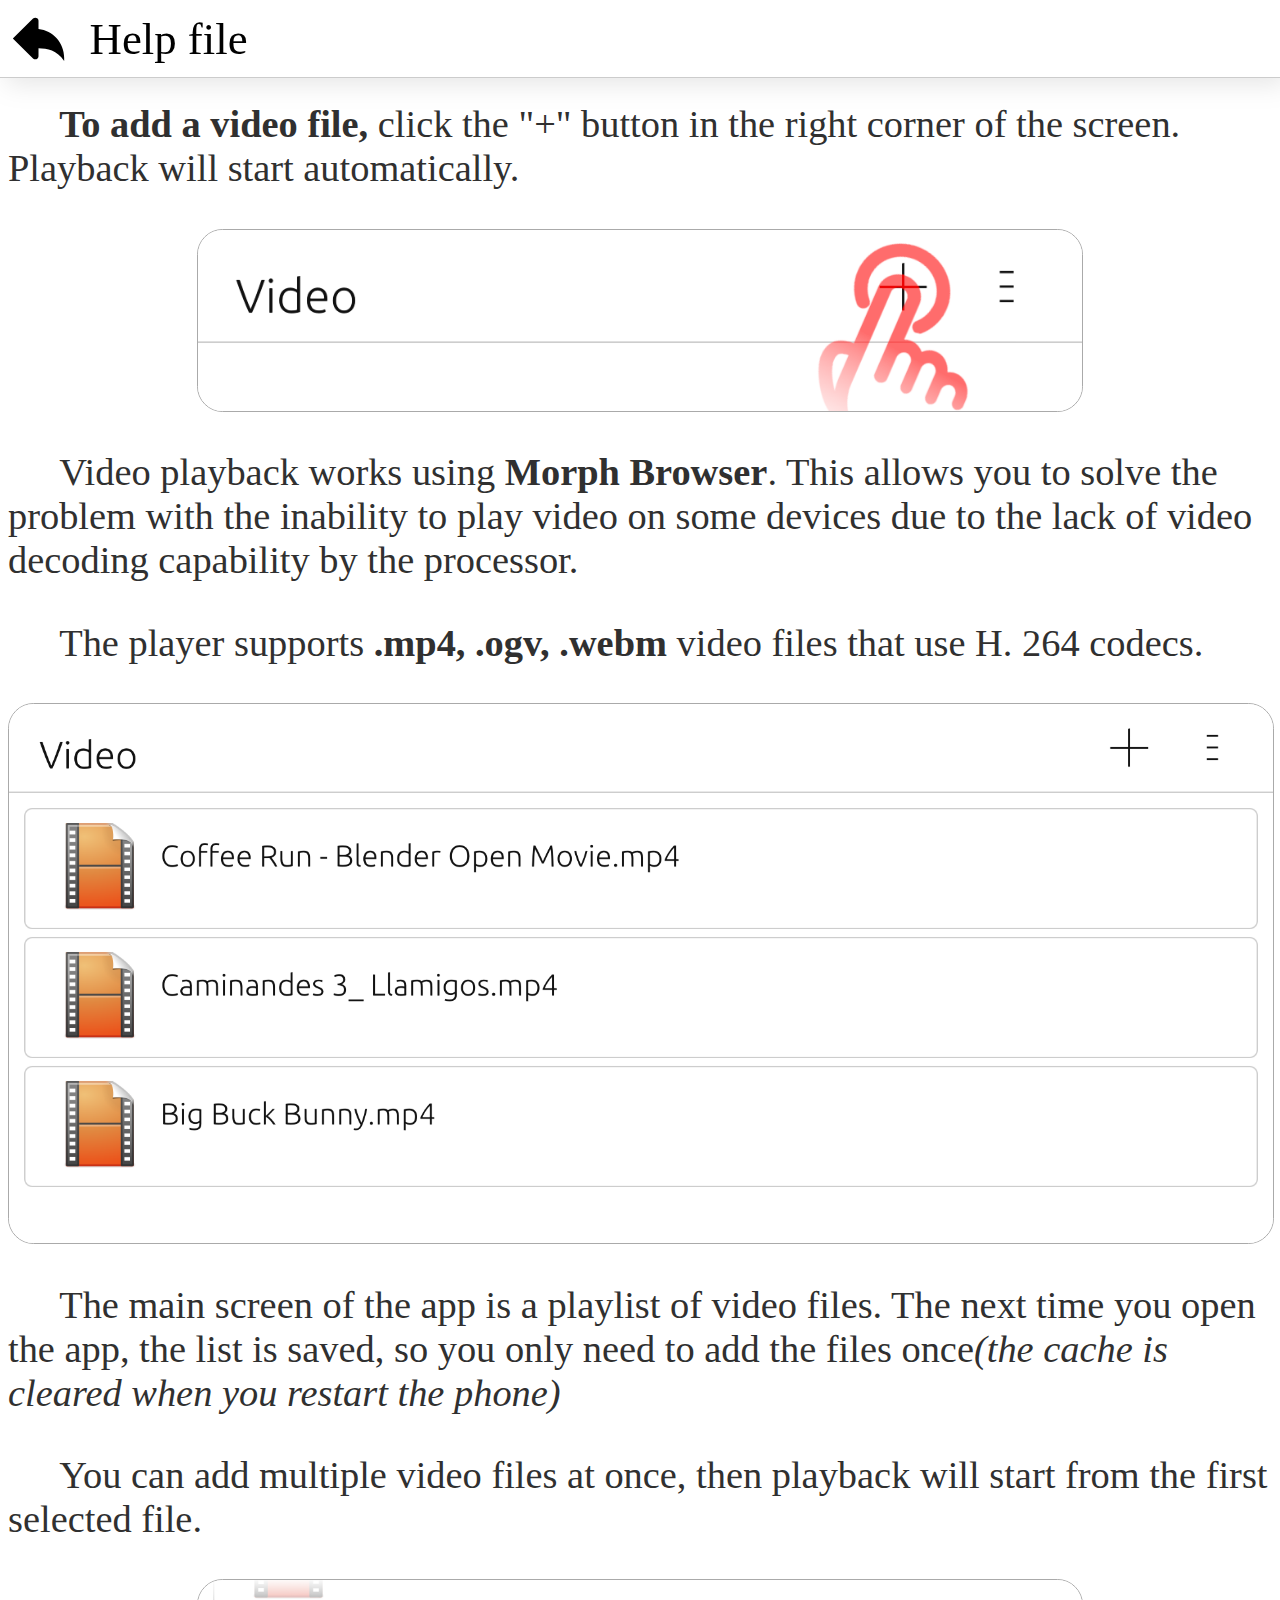
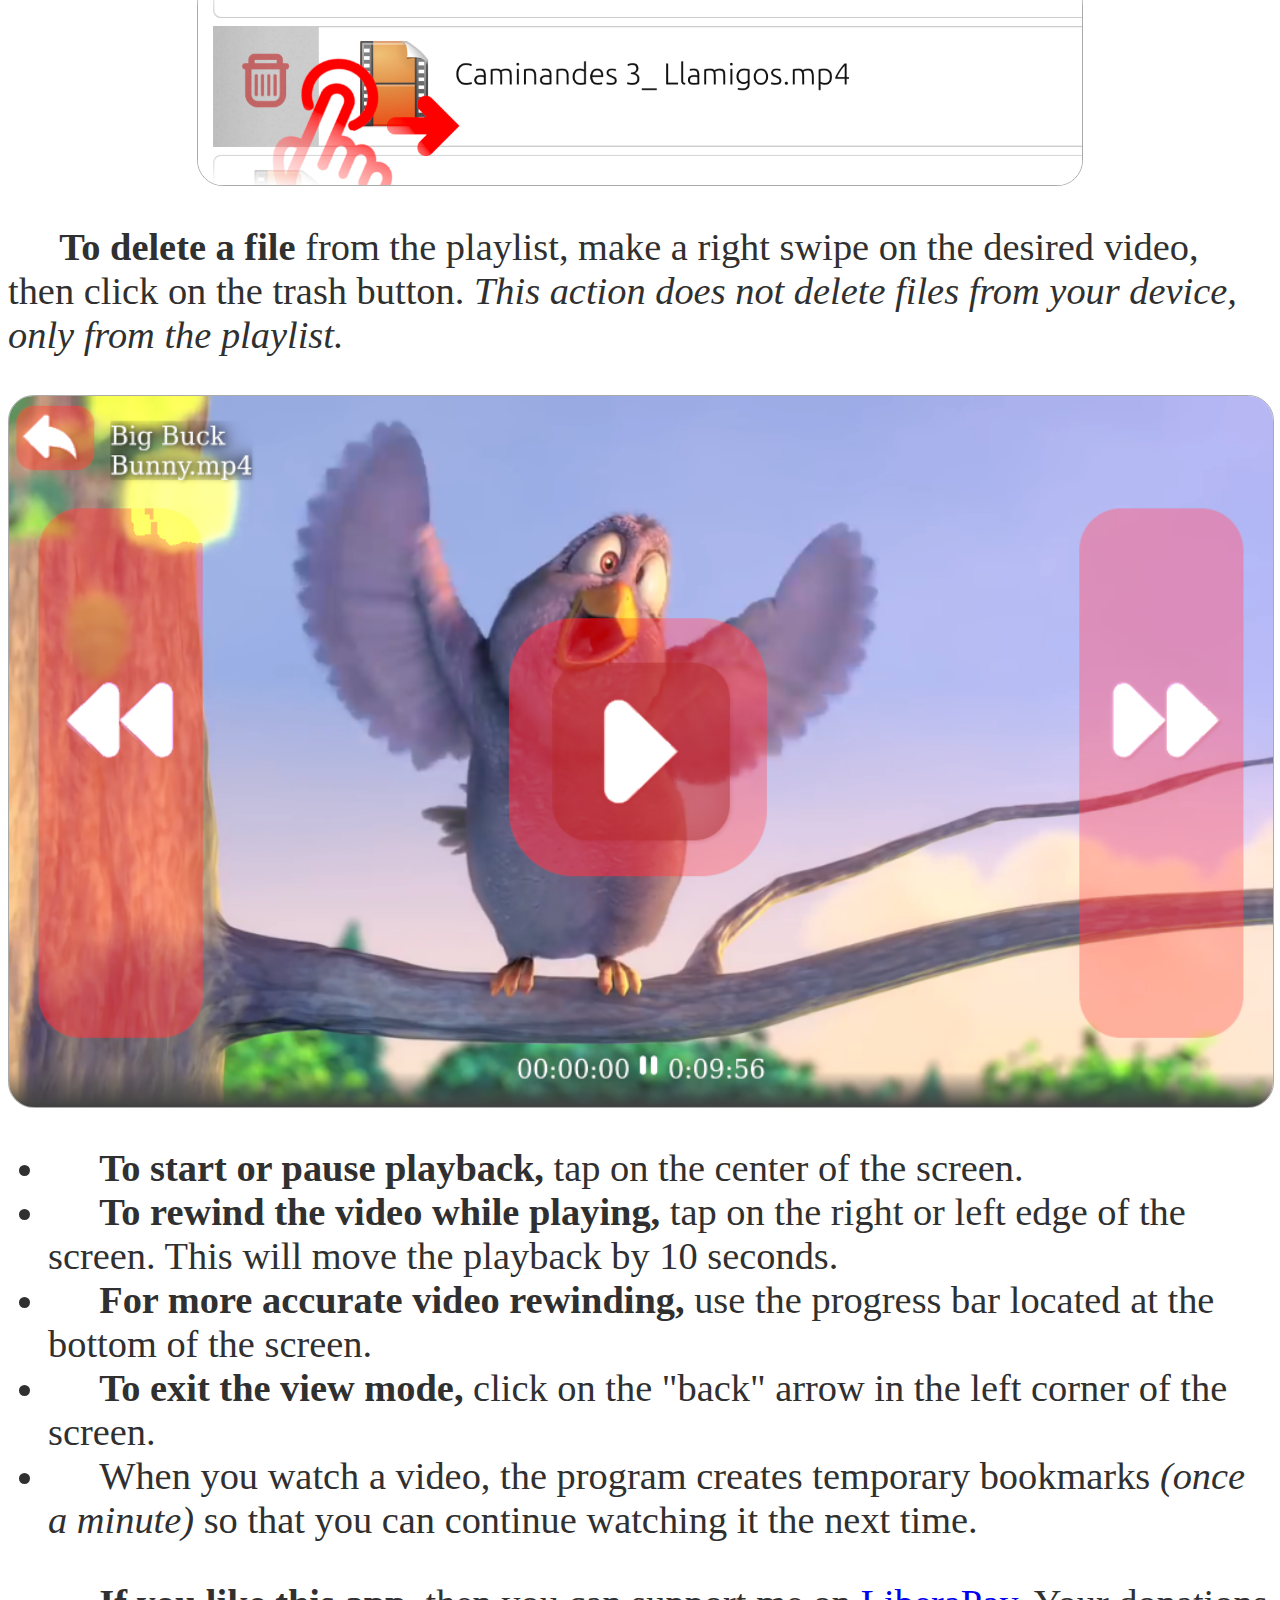
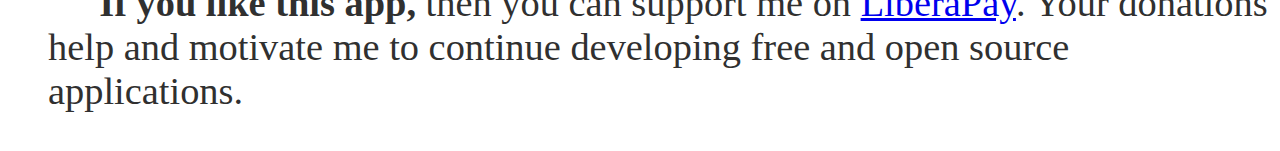
<file: src/faq/en.html>
<!DOCTYPE html>
<meta charset="UTF-8" />
<meta name="viewport" content="width=device-width, initial-scale=1.0">
<html>
    <head>
        <title></title>
        <script type="text/javascript" src="../jquery.js"></script>
        <script>  
$(document).ready(function(){
$('.end_pr').on('click', function() {
  alert("end_video");
}); 
});
    </script>  
    </head>
    <link rel= "stylesheet" type= "text/css" href= "../style.css">
    <body class=faq>
    <div class="end_pr"><span>Help file</span></div>
    <p><b>To add a video file,</b> click the "+" button in the right corner of the screen. Playback will start automatically.</p>
    <img src="screenshot_1.png" class="small">
    <p>Video playback works using <b>Morph Browser</b>. This allows you to solve the problem with the inability to play video on some devices due to the lack of video decoding capability by the processor.</p>
    <p>The player supports <b>.mp4, .ogv, .webm</b> video files that use H. 264 codecs.</p>
    <img src="screenshot_2.png" class="">
    <p>The main screen of the app is a playlist of video files. The next time you open the app, the list is saved, so you only need to add the files once<i>(the cache is cleared when you restart the phone)</i></p>
    <p>You can add multiple video files at once, then playback will start from the first selected file.</p>
    <img src="screenshot_3.png" class="small">
    <p><b>To delete a file</b> from the playlist, make a right swipe on the desired video, then click on the trash button. <i>This action does not delete files from your device, only from the playlist.</i></p>
    <img src="screenshot_4.png" class="">
    <ul>
    <li><b>To start or pause playback,</b> tap on the center of the screen.</li>
    <li><b>To rewind the video while playing,</b> tap on the right or left edge of the screen. This will move the playback by 10 seconds.</li>
    <li><b>For more accurate video rewinding,</b> use the progress bar located at the bottom of the screen.</li>
    <li><b>To exit the view mode,</b> click on the "back" arrow in the left corner of the screen.</li>
    <li>When you watch a video, the program creates temporary bookmarks <i>(once a minute)</i> so that you can continue watching it the next time.</li>
    <p><b>If you like this app,</b> then you can support me on <a href="javascript:alert('LiberaPay');">LiberaPay</a>. Your donations help and motivate me to continue developing free and open source applications.</p>
  </body>
</html>
</file>
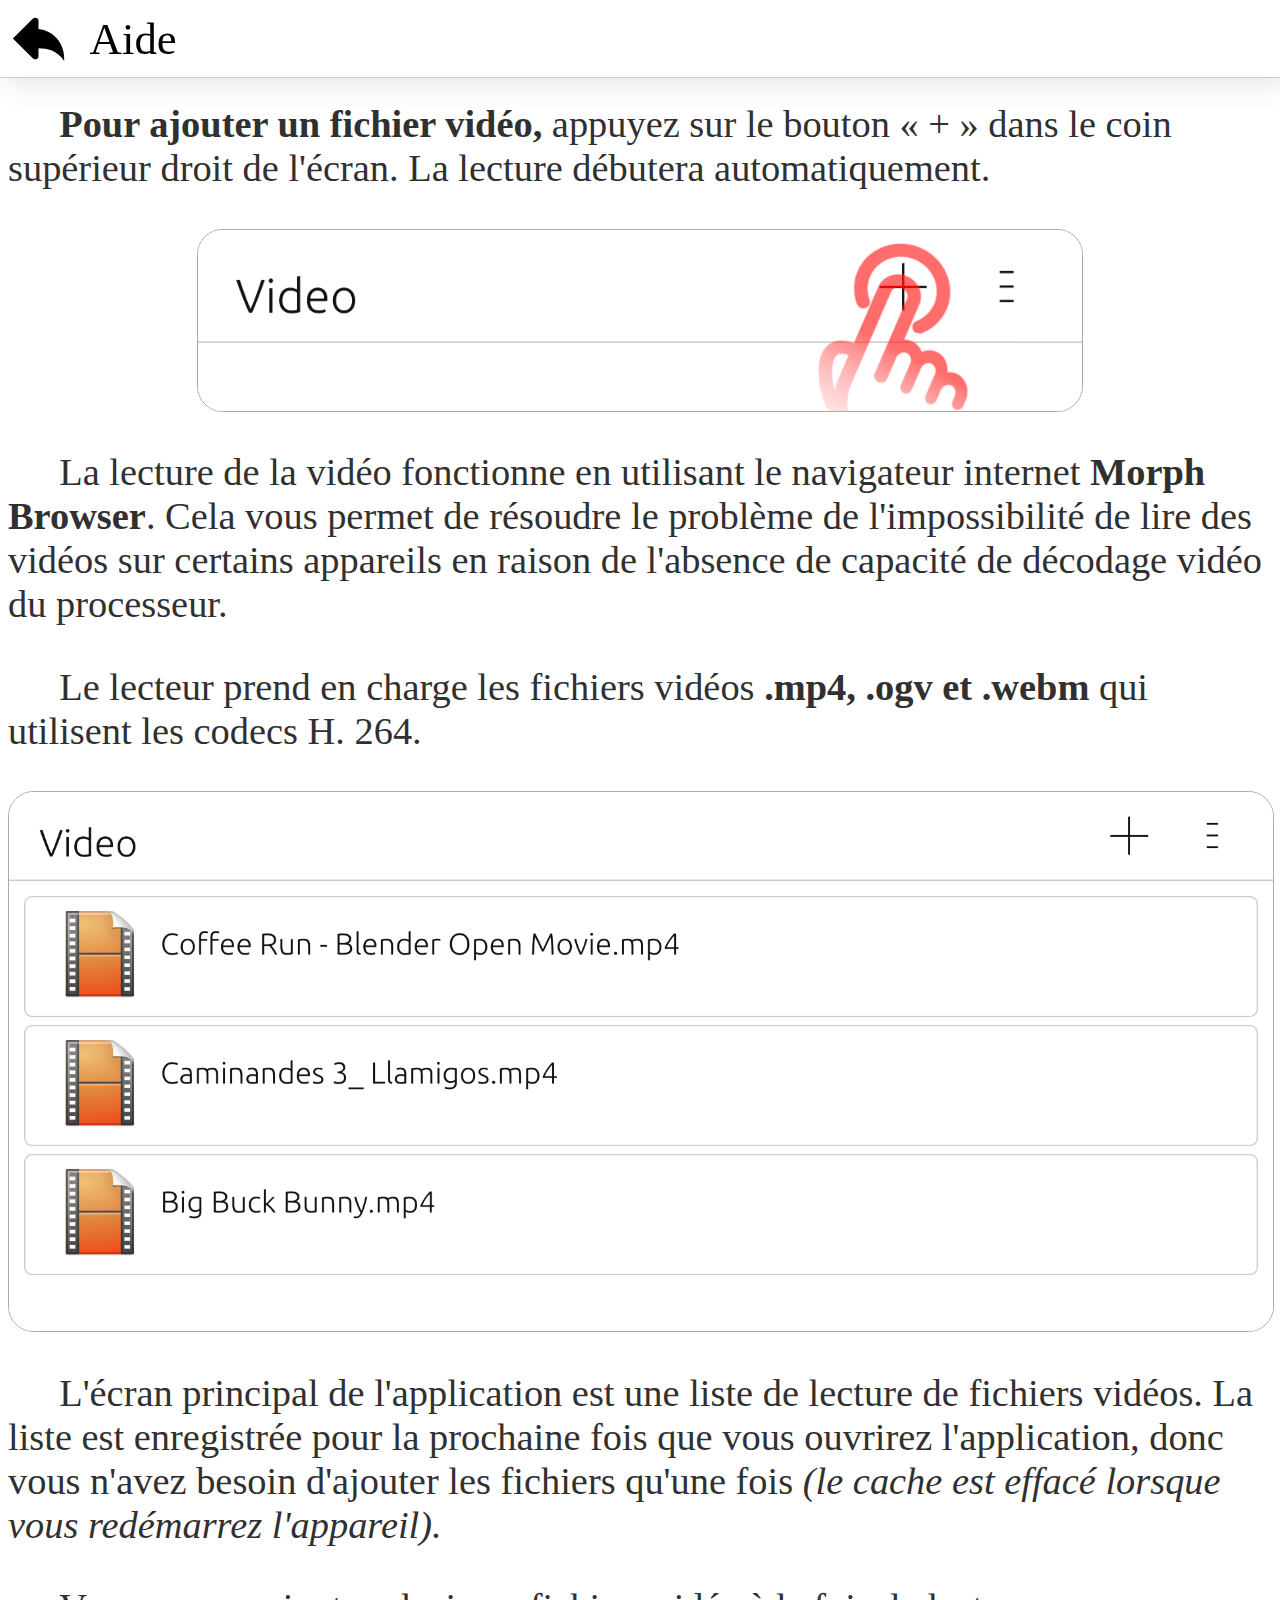
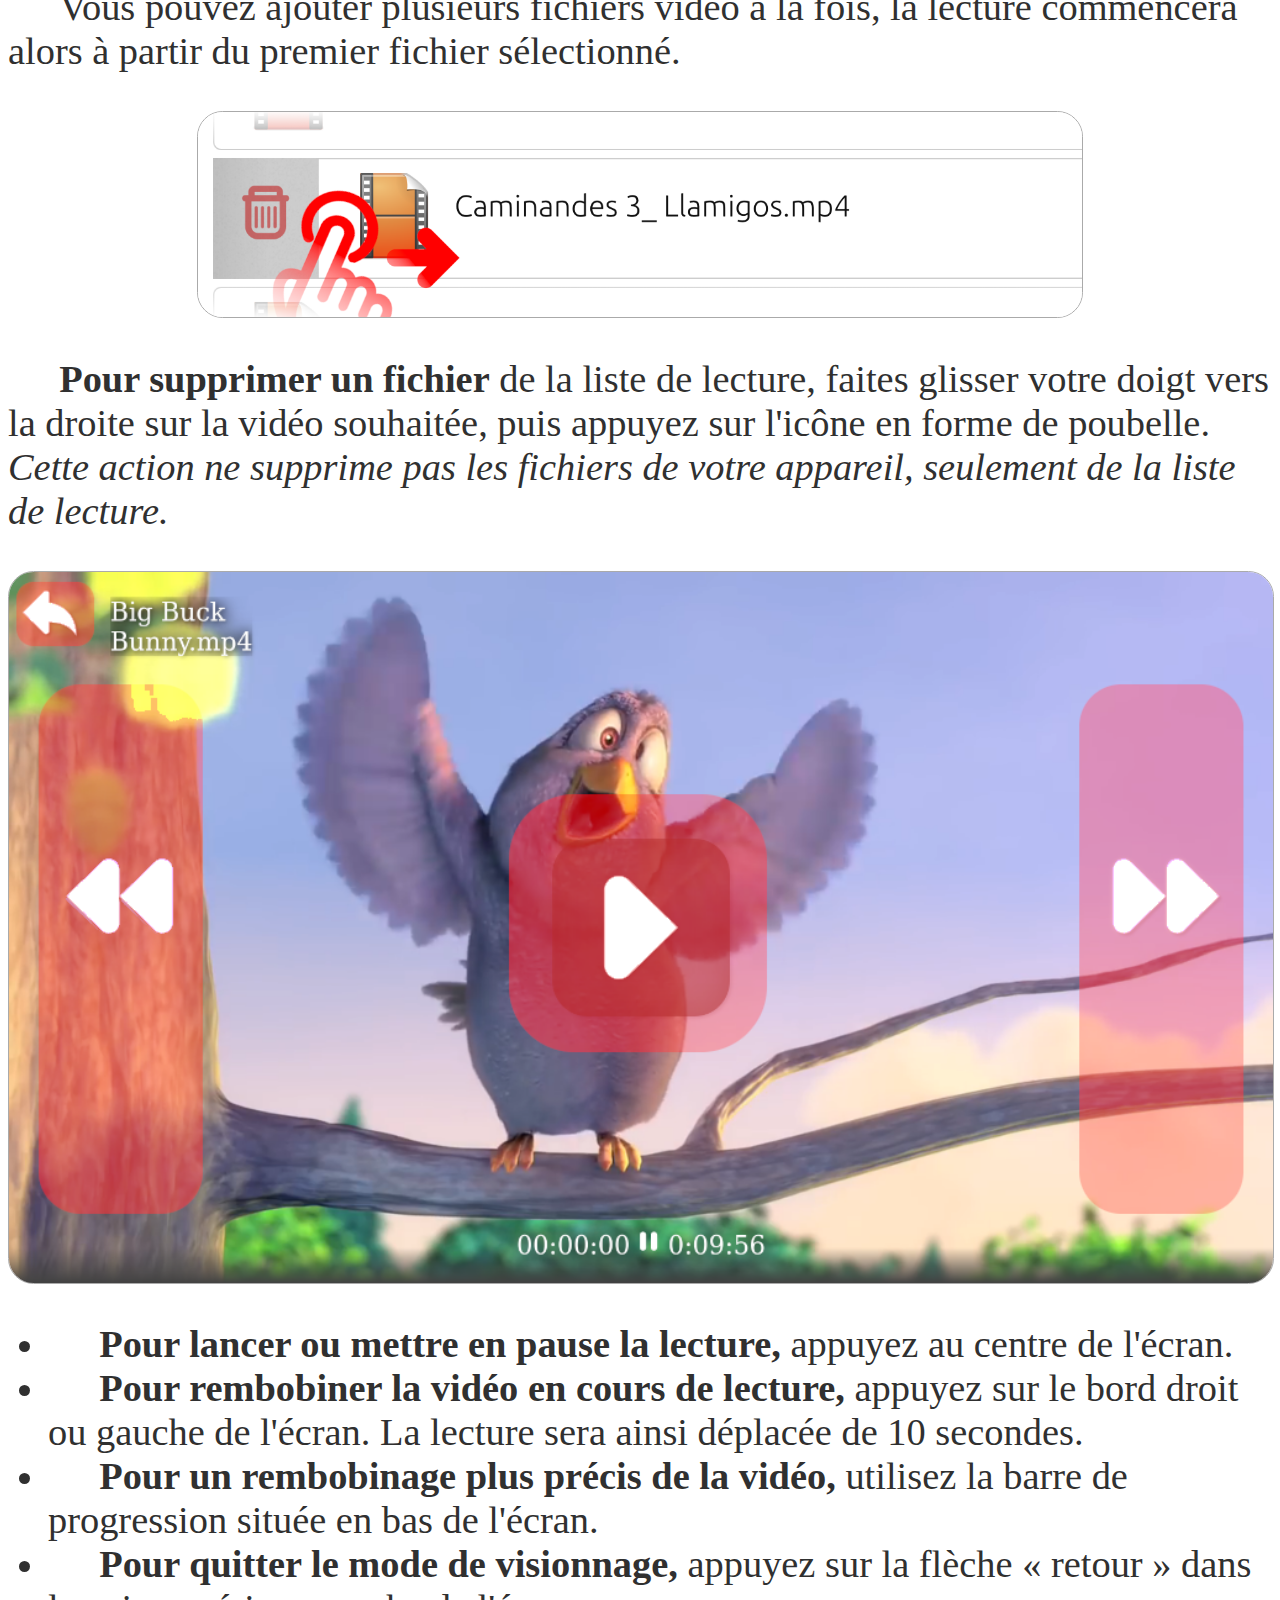
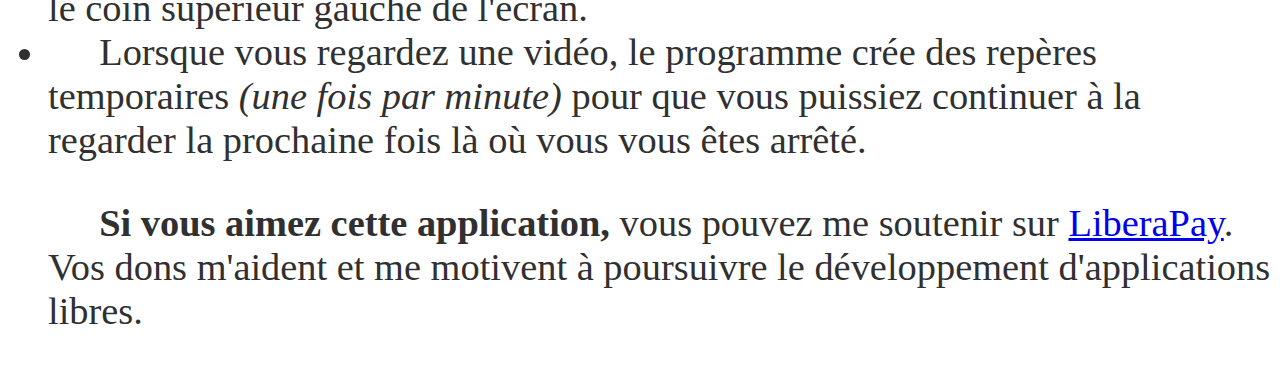
<file: src/faq/fr.html>
<!DOCTYPE html>
<meta charset="UTF-8" />
<meta name="viewport" content="width=device-width, initial-scale=1.0">
<html>
    <head>
        <title></title>
        <script type="text/javascript" src="../jquery.js"></script>
        <script>  
$(document).ready(function(){
$('.end_pr').on('click', function() {
  alert("end_video");
}); 
});
    </script>  
    </head>
    <link rel= "stylesheet" type= "text/css" href= "../style.css">
    <body class=faq>
    <div class="end_pr"><span>Aide</span></div>
    <p><b>Pour ajouter un fichier vidéo,</b> appuyez sur le bouton « + » dans le coin supérieur droit de l'écran. La lecture débutera automatiquement.</p>
    <img src="screenshot_1.png" class="small">
    <p>La lecture de la vidéo fonctionne en utilisant le navigateur internet <b>Morph Browser</b>. Cela vous permet de résoudre le problème de l'impossibilité de lire des vidéos sur certains appareils en raison de l'absence de capacité de décodage vidéo du processeur.</p>
    <p>Le lecteur prend en charge les fichiers vidéos <b>.mp4, .ogv et .webm</b> qui utilisent les codecs H. 264.</p>
    <img src="screenshot_2.png" class="">
    <p>L'écran principal de l'application est une liste de lecture de fichiers vidéos. La liste est enregistrée pour la prochaine fois que vous ouvrirez l'application, donc vous n'avez besoin d'ajouter les fichiers qu'une fois <i>(le cache est effacé lorsque vous redémarrez l'appareil).</i></p>
    <p>Vous pouvez ajouter plusieurs fichiers vidéo à la fois, la lecture commencera alors à partir du premier fichier sélectionné.</p>
    <img src="screenshot_3.png" class="small">
    <p><b>Pour supprimer un fichier</b> de la liste de lecture, faites glisser votre doigt vers la droite sur la vidéo souhaitée, puis appuyez sur l'icône en forme de poubelle. <i>Cette action ne supprime pas les fichiers de votre appareil, seulement de la liste de lecture.</i></p>
    <img src="screenshot_4.png" class="">
    <ul>
    <li><b>Pour lancer ou mettre en pause la lecture,</b> appuyez au centre de l'écran.</li>
    <li><b>Pour rembobiner la vidéo en cours de lecture,</b> appuyez sur le bord droit ou gauche de l'écran. La lecture sera ainsi déplacée de 10 secondes.</li>
    <li><b>Pour un rembobinage plus précis de la vidéo,</b> utilisez la barre de progression située en bas de l'écran.</li>
    <li><b>Pour quitter le mode de visionnage,</b> appuyez sur la flèche « retour » dans le coin supérieur gauche de l'écran.</li>
    <li>Lorsque vous regardez une vidéo, le programme crée des repères temporaires <i>(une fois par minute)</i> pour que vous puissiez continuer à la regarder la prochaine fois là où vous vous êtes arrêté.</li>
    <p><b>Si vous aimez cette application,</b> vous pouvez me soutenir sur <a href="javascript:alert('LiberaPay');">LiberaPay</a>. Vos dons m'aident et me motivent à poursuivre le développement d'applications libres.</p>
  </body>
</html>
</file>
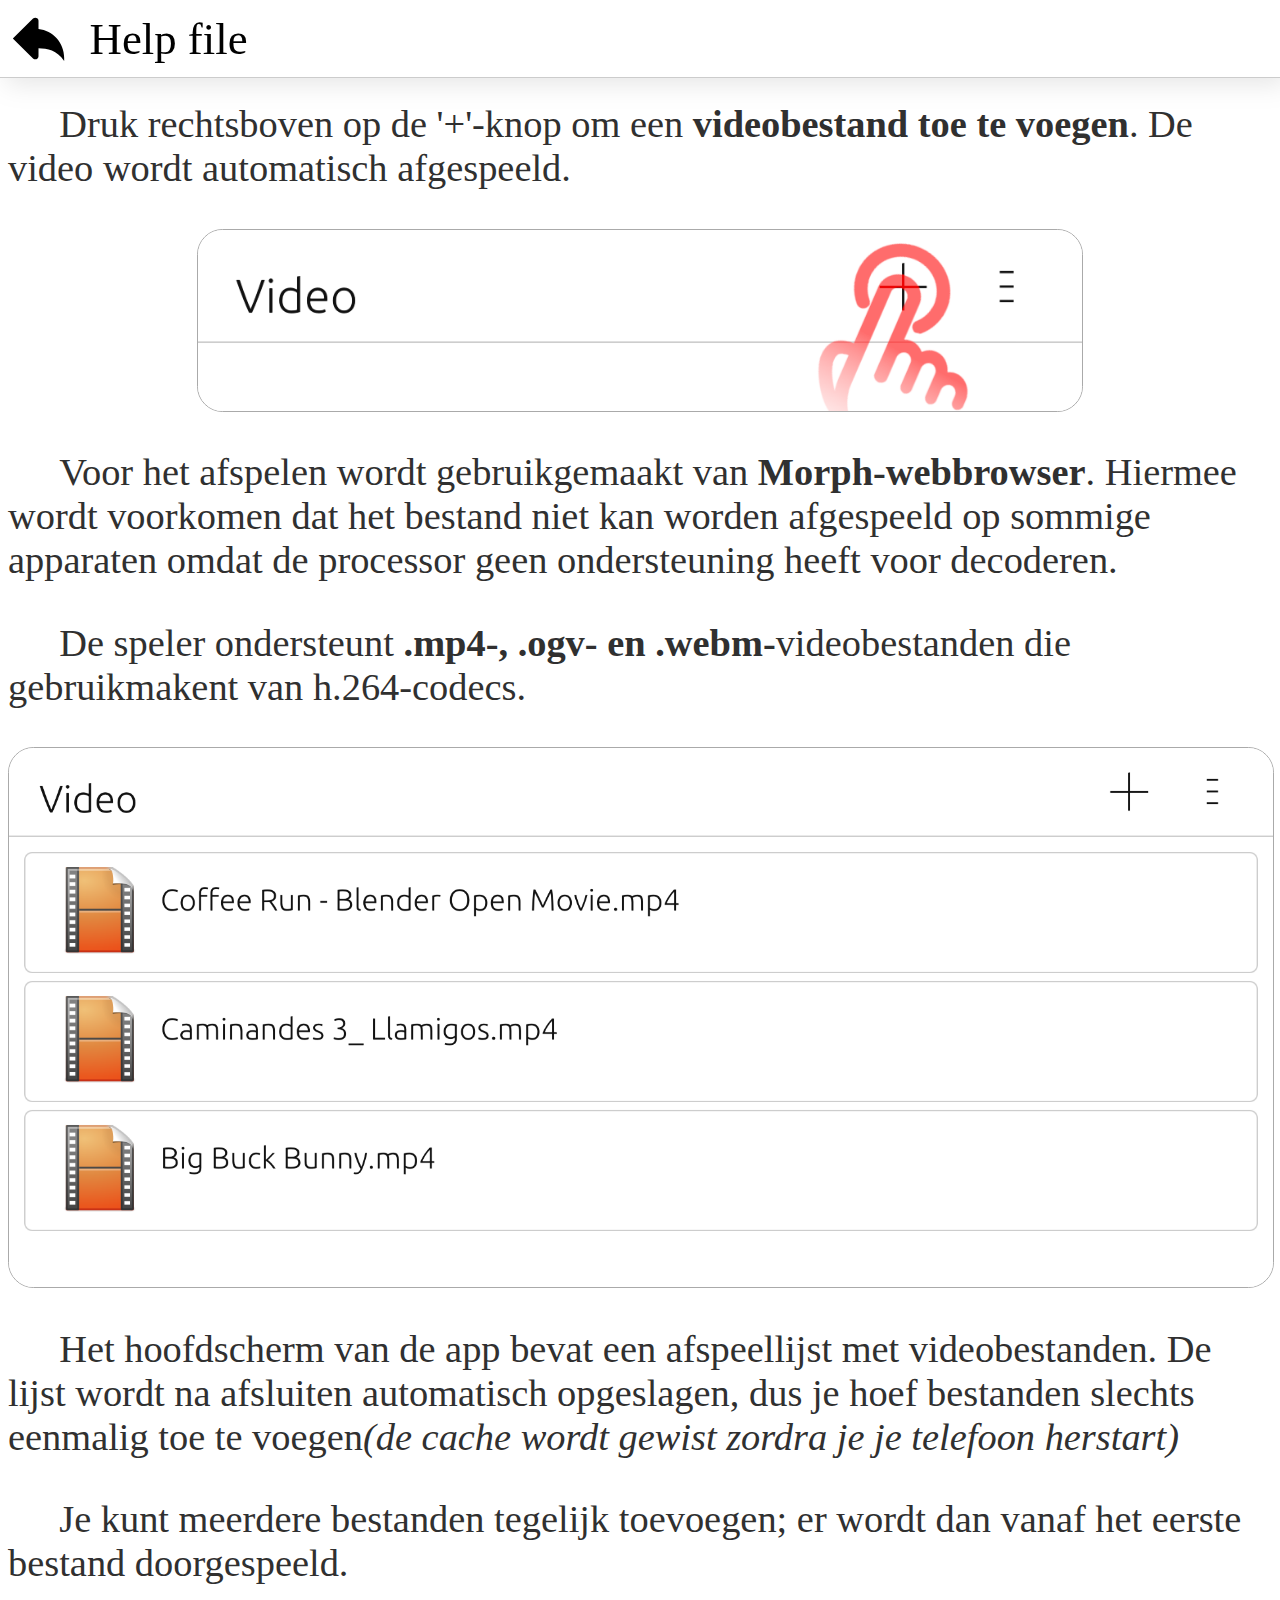
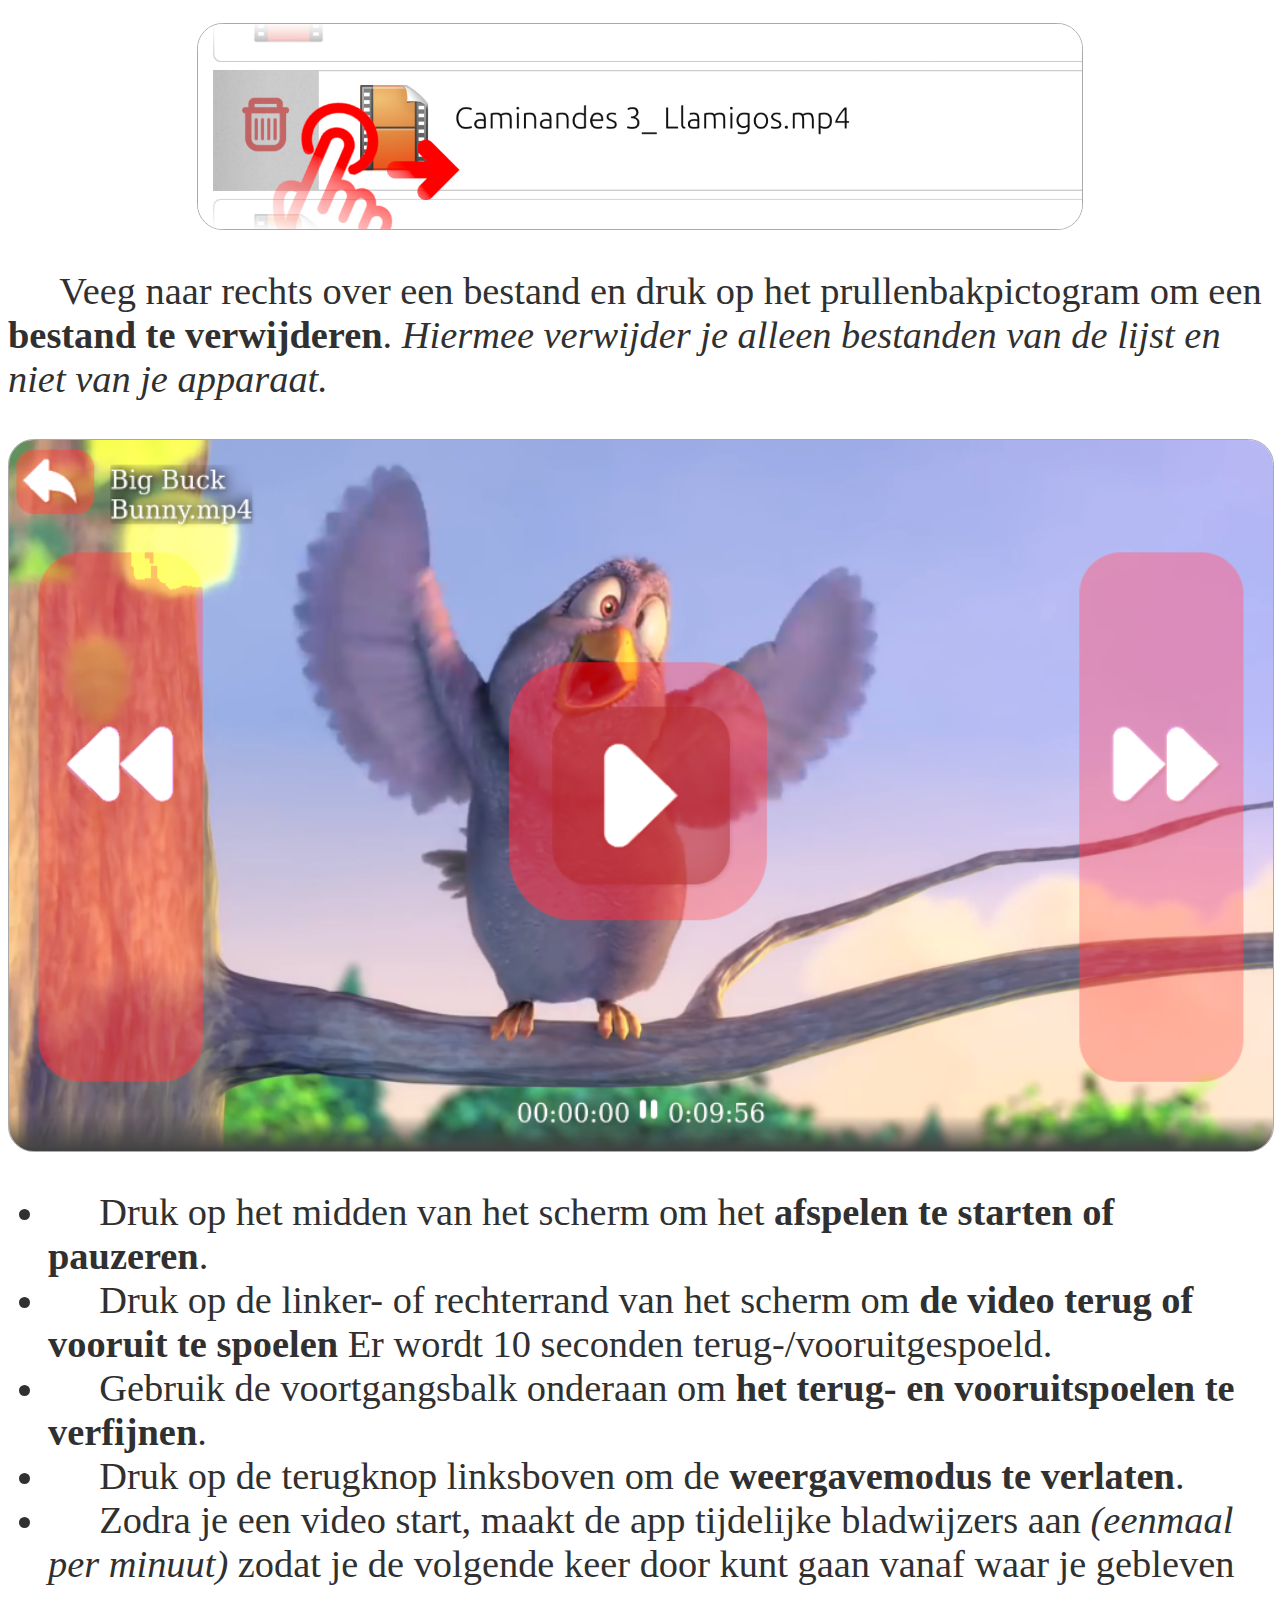
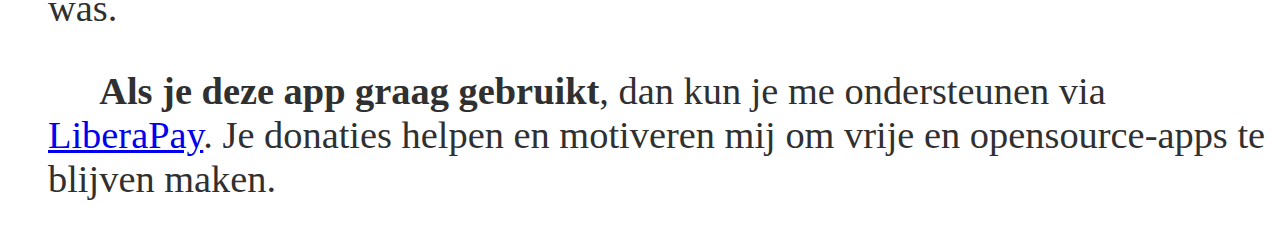
<file: src/faq/nl.html>
<!DOCTYPE html>
<meta charset="UTF-8" />
<meta name="viewport" content="width=device-width, initial-scale=1.0">
<html>
    <head>
        <title></title>
        <script type="text/javascript" src="../jquery.js"></script>
        <script>  
$(document).ready(function(){
$('.end_pr').on('click', function() {
  alert("end_video");
}); 
});
    </script>  
    </head>
    <link rel= "stylesheet" type= "text/css" href= "../style.css">
    <body class=faq>
    <div class="end_pr"><span>Help file</span></div>
    <p>Druk rechtsboven op de '+'-knop om een <b>videobestand toe te voegen</b>. De video wordt automatisch afgespeeld.</p>
    <img src="screenshot_1.png" class="small">
    <p>Voor het afspelen wordt gebruikgemaakt van <b>Morph-webbrowser</b>. Hiermee wordt voorkomen dat het bestand niet kan worden afgespeeld op sommige apparaten omdat de processor geen ondersteuning heeft voor decoderen.</p>
    <p>De speler ondersteunt <b>.mp4-, .ogv- en .webm-</b>videobestanden die gebruikmakent van h.264-codecs.</p>
    <img src="screenshot_2.png" class="">
    <p>Het hoofdscherm van de app bevat een afspeellijst met videobestanden. De lijst wordt na afsluiten automatisch opgeslagen, dus je hoef bestanden slechts eenmalig toe te voegen<i>(de cache wordt gewist zordra je je telefoon herstart)</i></p>
    <p>Je kunt meerdere bestanden tegelijk toevoegen; er wordt dan vanaf het eerste bestand doorgespeeld.</p>
    <img src="screenshot_3.png" class="small">
    <p>Veeg naar rechts over een bestand en druk op het prullenbakpictogram om een <b>bestand te verwijderen</b>. <i>Hiermee verwijder je alleen bestanden van de lijst en niet van je apparaat.</i></p>
    <img src="screenshot_4.png" class="">
    <ul>
    <li>Druk op het midden van het scherm om het <b>afspelen te starten of pauzeren</b>.</li>
    <li>Druk op de linker- of rechterrand van het scherm om <b>de video terug of vooruit te spoelen</b> Er wordt 10 seconden terug-/vooruitgespoeld.</li>
    <li>Gebruik de voortgangsbalk onderaan om <b>het terug- en vooruitspoelen te verfijnen</b>.</li>
    <li>Druk op de terugknop linksboven om de <b>weergavemodus te verlaten</b>.</li>
    <li>Zodra je een video start, maakt de app tijdelijke bladwijzers aan <i>(eenmaal per minuut)</i> zodat je de volgende keer door kunt gaan vanaf waar je gebleven was.</li>
    <p><b>Als je deze app graag gebruikt</b>, dan kun je me ondersteunen via <a href="javascript:alert('LiberaPay');">LiberaPay</a>. Je donaties helpen en motiveren mij om vrije en opensource-apps te blijven maken.</p>
  </body>
</html>
</file>
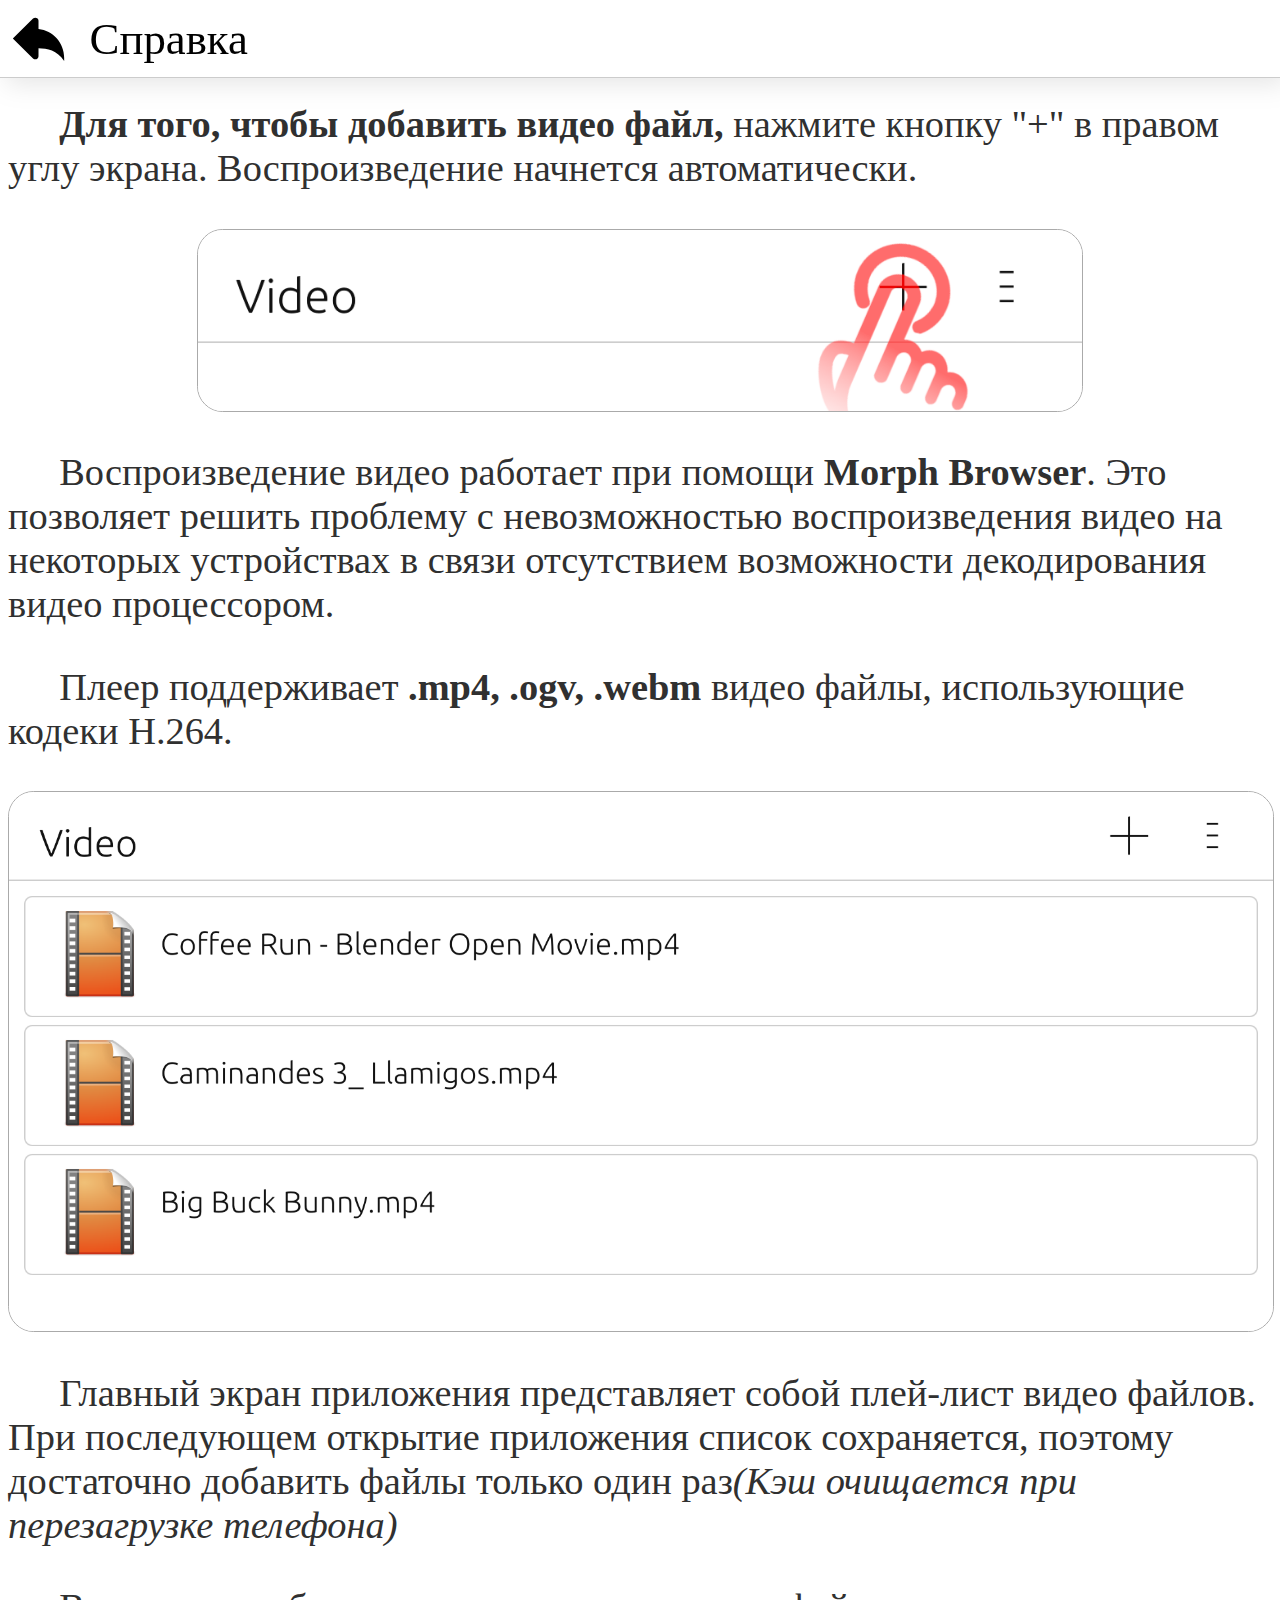
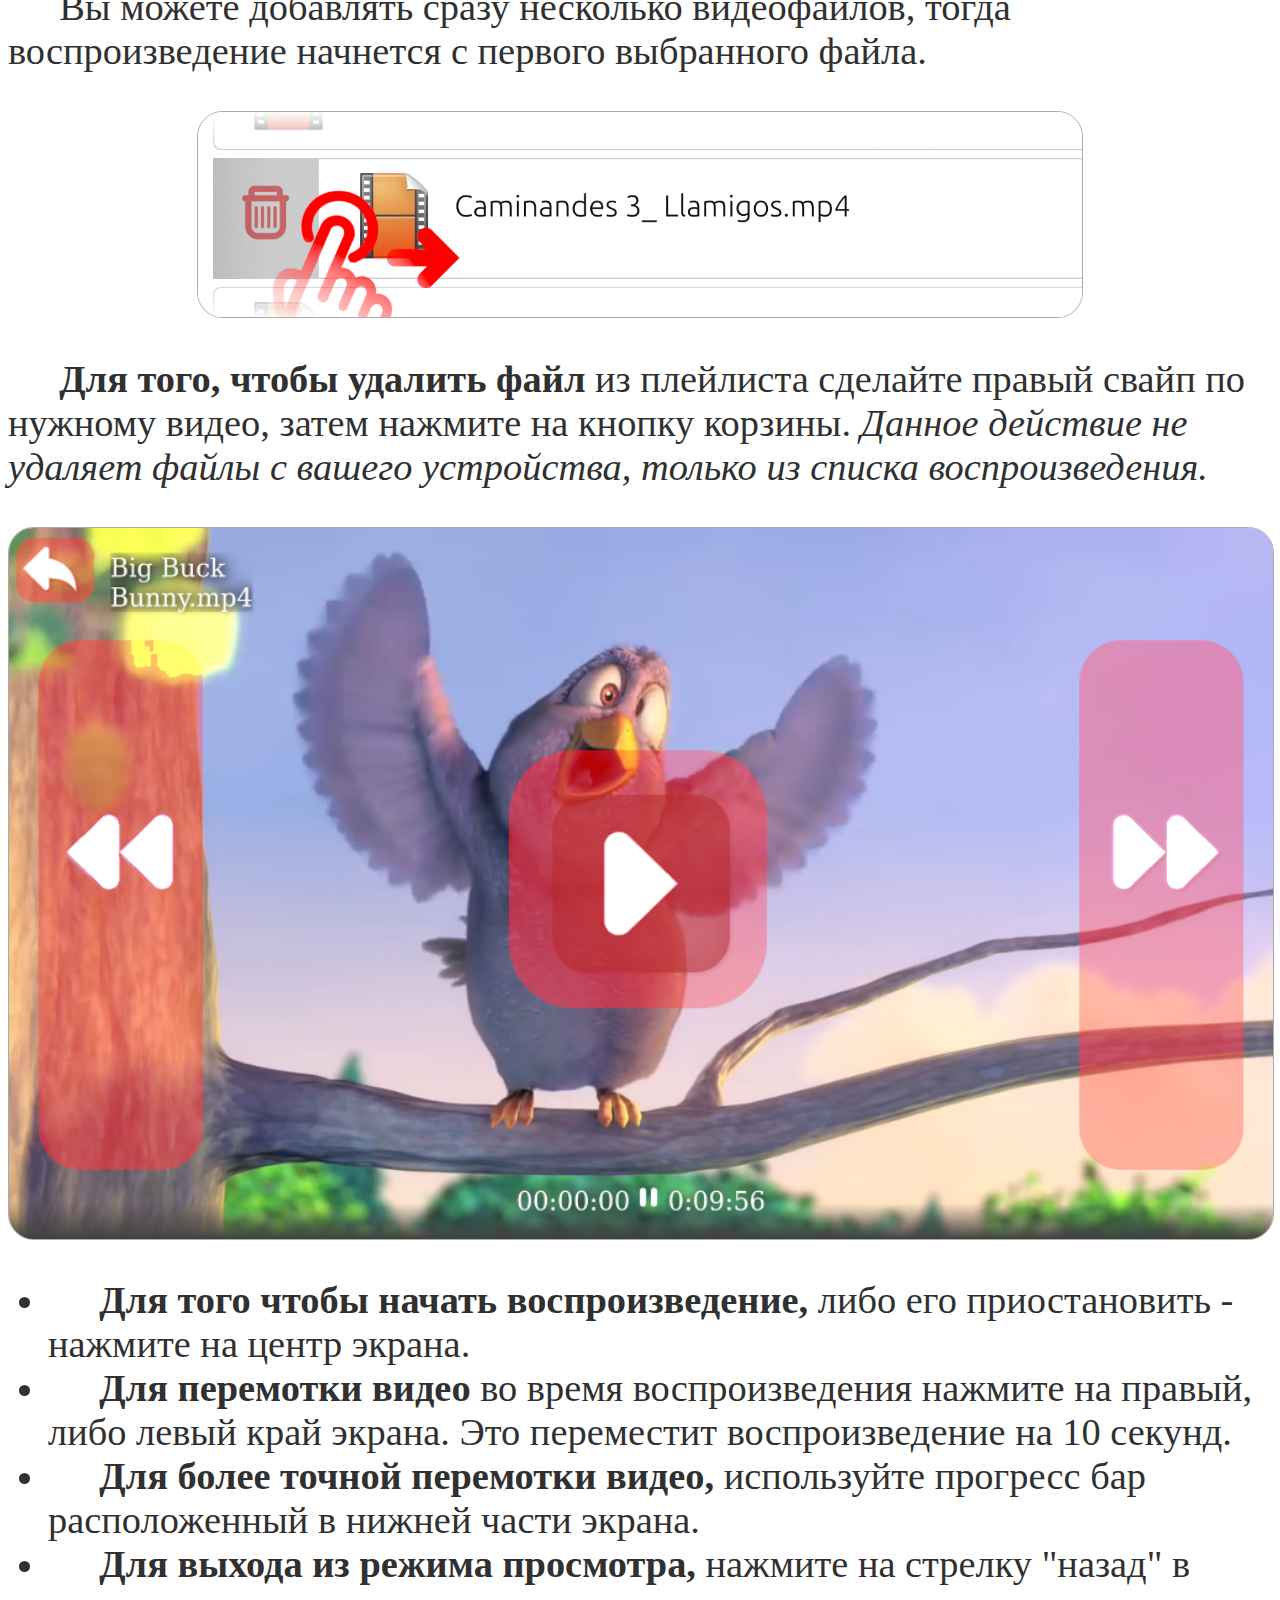
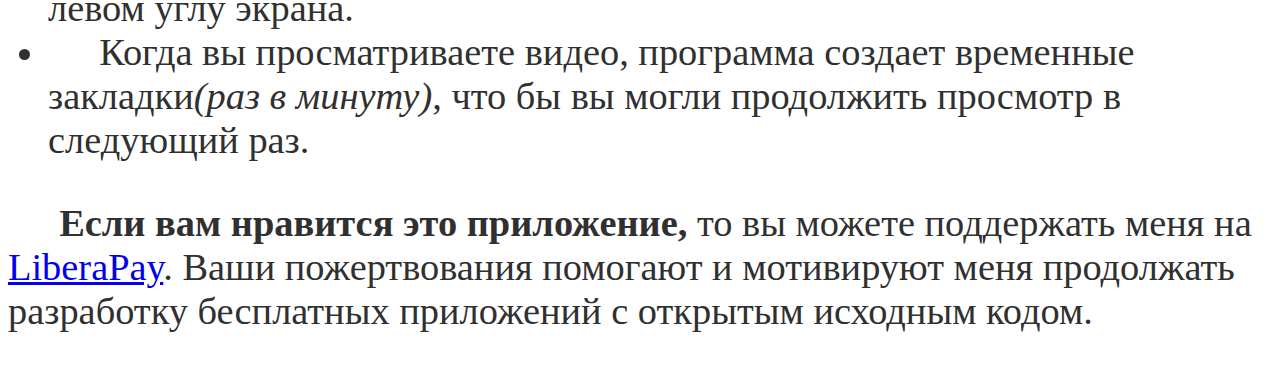
<file: src/faq/ru.html>
<!DOCTYPE html>
<meta charset="UTF-8" />
<meta name="viewport" content="width=device-width, initial-scale=1.0">
<html>
    <head>
        <title></title>
        <script type="text/javascript" src="../jquery.js"></script>
        <script>  
$(document).ready(function(){
$('.end_pr').on('click', function() {
  alert("end_video");
}); 
});
    </script>  
    </head>
    <link rel= "stylesheet" type= "text/css" href= "../style.css">
    <body class=faq>
    <div class="end_pr"><span>Справка</span></div>
    <p><b>Для того, чтобы добавить видео файл,</b> нажмите кнопку "+" в правом углу экрана. Воспроизведение начнется автоматически.</p>
    <img src="screenshot_1.png" class="small">
    <p>Воспроизведение видео работает при помощи <b>Morph Browser</b>. Это позволяет решить проблему с невозможностью воспроизведения видео на некоторых устройствах в связи отсутствием возможности декодирования видео процессором.</p>
    <p>Плеер поддерживает <b>.mp4, .ogv, .webm</b> видео файлы, использующие кодеки H.264.</p>
    <img src="screenshot_2.png" class="">
    <p>Главный экран приложения представляет собой плей-лист видео файлов. При последующем открытие приложения список сохраняется, поэтому достаточно добавить файлы только один раз<i>(Кэш очищается при перезагрузке телефона)</i></p>
    <p>Вы можете добавлять сразу несколько видеофайлов, тогда воспроизведение начнется с первого выбранного файла.</p>
    <img src="screenshot_3.png" class="small">
    <p><b>Для того, чтобы удалить файл</b> из плейлиста сделайте правый свайп по нужному видео, затем нажмите на кнопку корзины. <i>Данное действие не удаляет файлы с вашего устройства, только из списка воспроизведения.</i></p>
    <img src="screenshot_4.png" class="">
    <ul>
      <li><b>Для того чтобы начать воспроизведение,</b> либо его приостановить - нажмите на центр экрана.</li>
      <li><b>Для перемотки видео</b> во время воспроизведения нажмите на правый, либо левый край экрана. Это переместит воспроизведение на 10 секунд.</li>
      <li><b>Для более точной перемотки видео,</b> используйте прогресс бар расположенный в нижней части экрана.</li>
      <li><b>Для выхода из режима просмотра,</b> нажмите на стрелку "назад" в левом углу экрана.</li>
      <li>Когда вы просматриваете видео, программа создает временные закладки<i>(раз в минуту)</i>, что бы вы могли продолжить просмотр в следующий раз.</li>
    </ul>
  <p><b>Если вам нравится это приложение,</b> то вы можете поддержать меня на <a href="javascript:alert('LiberaPay');">LiberaPay</a>. Ваши пожертвования помогают и мотивируют меня продолжать разработку бесплатных приложений c открытым исходным кодом.</p>
  </body>
</html>
</file>
<file: src/style.css>
body{
    background-color: black;
    color:white;
}
body.faq{
    background-color: white;
    color:rgb(48, 48, 48);
    max-width: 100%;
    text-indent: 4vmax;
    font-size: 3vmax;
    margin-top: 8vmax;
}
video, div { 
    display: block;
}
video{
width: 100%;
height: 100%;
position: absolute;
left: 0;
top: 0;
z-index: -1;
}
.play_area{
position: absolute;
width: 30vmax;
height: 30vmax;
background-color: transparent;
left: 0;
top: 0;
right: 0;
bottom: 0;
margin: auto;
}
.play_area .ico{
    background-color: rgb(183 183 183 / 40%);
    border-radius: 5vmin;
    width: 25vmin;
    height: 25vmin;
    position: absolute;
    left: 0;
    right: 0;
    top: 0;
    bottom: 0;
    margin: auto;
    background-size: contain;
    background-repeat: no-repeat;
    filter: invert(100%) drop-shadow( 3px 3px 2px rgba(0, 0, 0, .2));
    background-image: url(img/media-play.svg);
    box-shadow: inset 0 0 5vmin rgb(255 255 255 / 20%)
}
.progressBar
{
    left: 0;
    bottom: 0;
    position: absolute;
    width: 100%;
    height: 5vmin;
    background: linear-gradient(0deg, #424242, transparent);
}
.timeBar
{
    position: absolute;
    top: 25%;
    left: 1%;
    width: 0;
    height: 50%;
    border-radius: 1vmin;
    background: linear-gradient(0deg,transparent, white 20%, white 80%, transparent);
}
.duration{
    display: block;
    position: absolute;
    font-size: 2vmax;
    top: 0;
    margin-top:-2.5vmax;
    width: 100%;
    text-align: center;
    text-shadow: 0 0 2vmax #aaa, 0 0 1vmax black;
}
.target
{position: absolute;
    top: 0;
    width: 30vmin;
    height: calc(100vh - 10vmin);
    background-color: transparent;
}

.target .ico{
    width: 20vmin;
    height: 20vmin;
    position: absolute;
    left: 0;
    right: 0;
    top: 0;
    bottom: 0;
    margin: auto;
    background-size: contain;
    background-repeat: no-repeat;
    filter: invert(100%) drop-shadow( 3px 3px 2px rgba(0, 0, 0, .2));
    background-image: url(img/media-play.svg);
}

.left_pr
{
    left: 0;
}
.left_pr .ico
{
    background-image: url(img/media-rewind.svg);
}
.right_pr
{
    right: 0;
}
.right_pr .ico
{
    background-image: url(img/media-forward.svg);
}

.end_pr{
position: absolute;
    left: 0;
    top: 0;
    width: 8vmax;
    height: 8vmax;
    filter: invert(100%) drop-shadow( 3px 3px 2px rgba(0, 0, 0, .2));
    background-image: url(img/arrow-back.svg);
    background-size: 80%;
    /*background-position: center;*/
    background-repeat: no-repeat;
}
.faq .end_pr{
    position: fixed;
    width: 100%;
    height: 6vmax;
    background-size: contain;
    background-color: white;
    border-bottom: 0.1vmax solid #ccc;
    filter: drop-shadow( 0.5vmax 0.5vmax 1vmax rgba(0, 0, 0, 0.1));
}    
.faq .end_pr span{
    display: block;
    max-width: calc(100vw - 9vmax);
    position: absolute;
    overflow: hidden;
    font-size: 3.5vmax;
    top: 1vmax;
    left: 3vmax;
    color: black;
    text-shadow: 0 0 2vmax white, 0 0 1vmax white;
}

.faq img{
    display: block;
    position: relative;
    margin: auto;
    width: 100%;
    border: 0.1vmax solid #aaa;
    border-radius: 2vmax;
    z-index: -1;
}
.faq img.small{
    width: 70%;
}

.namefile{
    display: block;
    max-width: calc(100vw - 9vmax);
    position: absolute;
    overflow: hidden;
    font-size: 2vmax;
    top: 2vmax;
    left: 8vmax;
    color: black;
    text-shadow: 0 0 2vmax white, 0 0 1vmax white;
}

icostat {
    display: inline-block;
    position: relative;
    top: 0.5vmax;
    width: 3vmax;
    height: 3vmax;
    background-position: right bottom;
    background-size: contain;
    background-repeat: no-repeat;
    filter: invert(100%) drop-shadow( 1px 1px 2vmax rgba(0, 0, 0, .5));
    background-image: url(img/media-pause.svg);
}
icostat.pl {
    background-image: url(img/media-play.svg);
}
</file>
